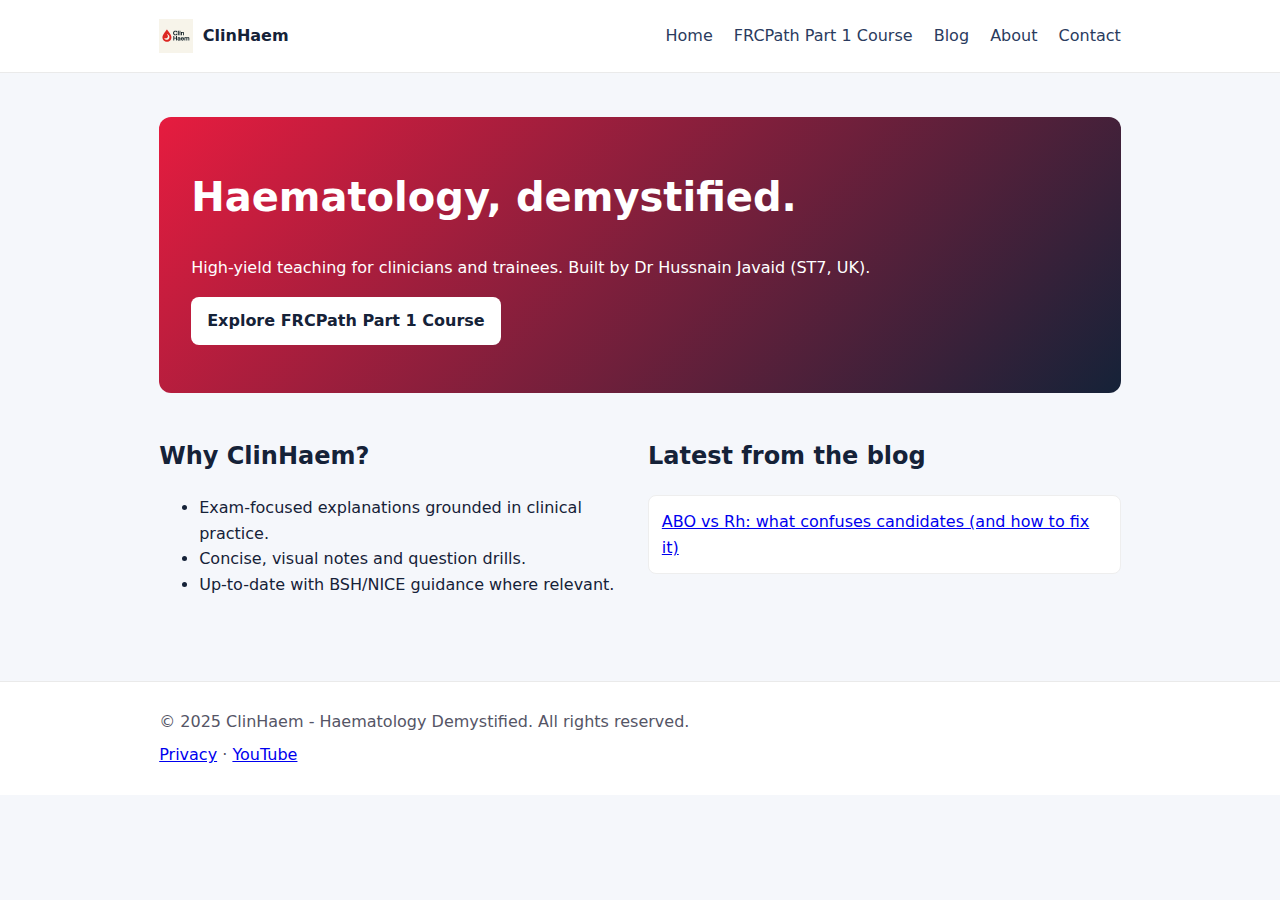
<file: index.html>
<!doctype html>
<html lang="en">
<head>
  <meta charset="utf-8">
  <meta http-equiv="x-ua-compatible" content="ie=edge">
  <meta name="viewport" content="width=device-width, initial-scale=1">
  <title>Clinical Haematology made clear | ClinHaem</title>
  <meta name="description" content="ClinHaem offers practical, exam-focused haematology teaching. Enrol in our FRCPath Part 1 course and explore concise blogs, tutorials and resources.">
  <link rel="canonical" href="https://www.clinhaem.com/">
  <meta property="og:title" content="Clinical Haematology made clear | ClinHaem">
  <meta property="og:description" content="ClinHaem offers practical, exam-focused haematology teaching. Enrol in our FRCPath Part 1 course and explore concise blogs, tutorials and resources.">
  <meta property="og:type" content="website">
  <meta property="og:url" content="https://www.clinhaem.com/">
  <meta property="og:image" content="https://www.clinhaem.com/assets/img/og-default.png">
  <meta name="twitter:card" content="summary_large_image">
  <meta name="twitter:title" content="Clinical Haematology made clear | ClinHaem">
  <meta name="twitter:description" content="ClinHaem offers practical, exam-focused haematology teaching. Enrol in our FRCPath Part 1 course and explore concise blogs, tutorials and resources.">
  <link rel="icon" href="assets/img/favicon.svg" type="image/svg+xml">
  <link rel="stylesheet" href="assets/css/style.css">
  <meta name="google-site-verification" content="PASTE_YOUR_SEARCH_CONSOLE_TOKEN_HERE">
  <script type="application/ld+json">{"@context": "https://schema.org", "@type": "Organization", "name": "ClinHaem - Haematology Demystified", "url": "https://www.clinhaem.com/", "logo": "https://www.clinhaem.com/assets/img/clinhaem-logo.png", "sameAs": ["https://www.youtube.com/@ClinHaem"]}</script>
  <script type="application/ld+json">{"@context": "https://schema.org", "@type": "WebSite", "name": "ClinHaem", "url": "https://www.clinhaem.com/", "potentialAction": {"@type": "SearchAction", "target": "https://www.clinhaem.com/search?q={search_term_string}", "query-input": "required name=search_term_string"}}</script>
</head>
<body>
<header class="site-header">
  <div class="container header-inner">
    <a class="brand" href="index.html" aria-label="ClinHaem Home">
      <img src="assets/img/clinhaem-logo.svg" alt="ClinHaem logo">
      <span>ClinHaem</span>
    </a>
    <nav class="nav">
      <a href="index.html">Home</a>
      <a href="frcpath-part-1.html">FRCPath Part 1 Course</a>
      <a href="blog/index.html">Blog</a>
      <a href="about.html">About</a>
      <a href="contact.html">Contact</a>
    </nav>
  </div>
</header>
<main class="container">

<section class="hero">
  <h1>Haematology, demystified.</h1>
  <p>High-yield teaching for clinicians and trainees. Built by Dr Hussnain Javaid (ST7, UK).</p>
  <a class="btn" href="frcpath-part-1.html">Explore FRCPath Part 1 Course</a>
</section>

<section class="highlights">
  <article>
    <h2>Why ClinHaem?</h2>
    <ul>
      <li>Exam-focused explanations grounded in clinical practice.</li>
      <li>Concise, visual notes and question drills.</li>
      <li>Up-to-date with BSH/NICE guidance where relevant.</li>
    </ul>
  </article>
  <article>
    <h2>Latest from the blog</h2>
    <ul class="bloglist">
      <li><a href="blog/sample-post.html">ABO vs Rh: what confuses candidates (and how to fix it)</a></li>
    </ul>
  </article>
</section>

</main>
<footer class="site-footer">
  <div class="container">
    <p>© 2025 ClinHaem - Haematology Demystified. All rights reserved.</p>
    <p><a href="privacy.html">Privacy</a> · <a href="https://www.youtube.com/@ClinHaem" target="_blank" rel="noopener">YouTube</a></p>
  </div>
</footer>
<script src="assets/js/main.js"></script>
</body>
</html>
</file>
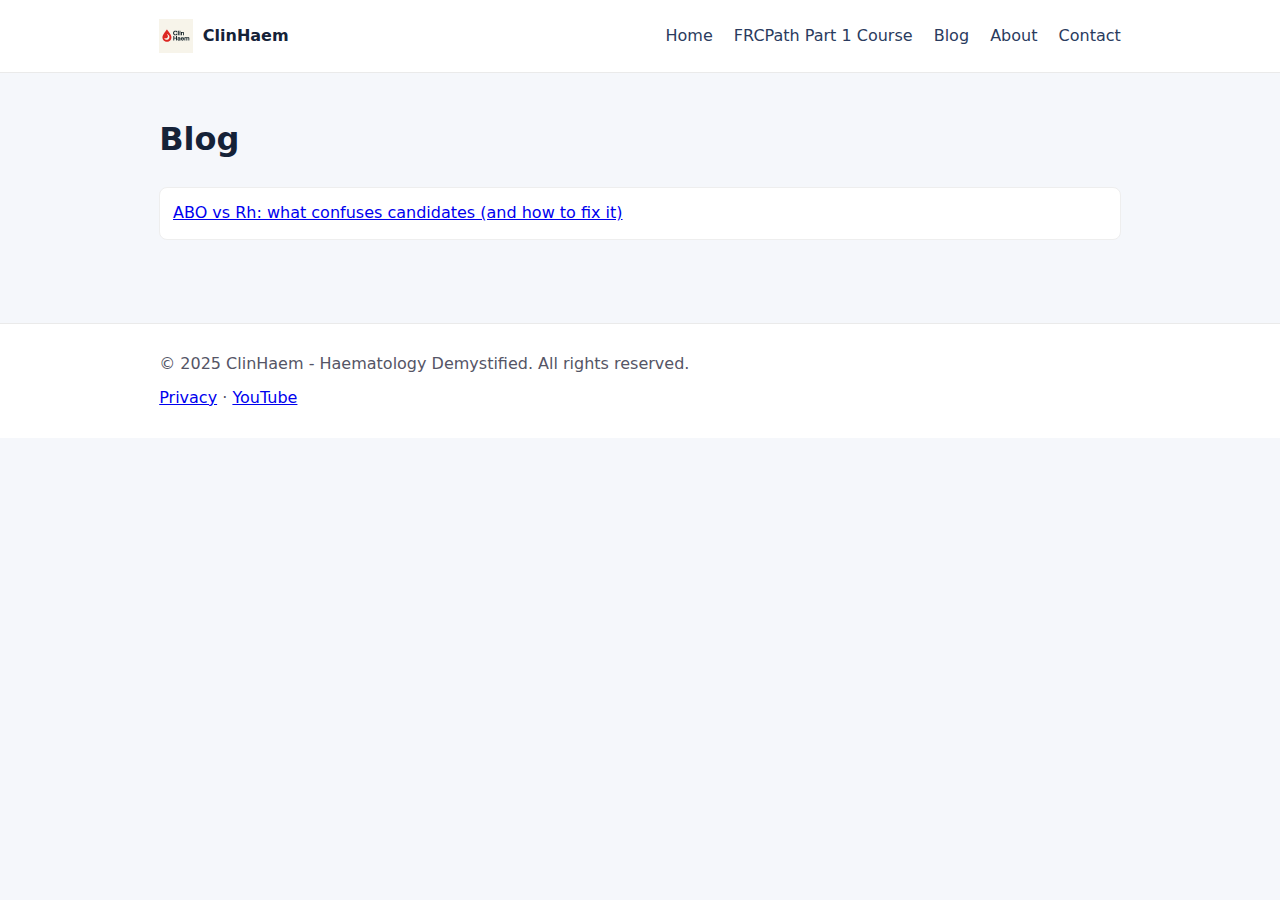
<file: blog/index.html>
<!doctype html>
<html lang="en">
<head>
  <meta charset="utf-8">
  <meta http-equiv="x-ua-compatible" content="ie=edge">
  <meta name="viewport" content="width=device-width, initial-scale=1">
  <title>ClinHaem Blog | FRCPath Part 1 Tips & Haematology Explaineds</title>
  <meta name="description" content="Concise haematology explainers and exam tips for FRCPath Part 1 candidates.">
  <link rel="canonical" href="https://clinhaem.com/blog/">
  <meta property="og:title" content="ClinHaem Blog | FRCPath Part 1 Tips & Haematology Explaineds">
  <meta property="og:description" content="Concise haematology explainers and exam tips for FRCPath Part 1.">
  <meta property="og:type" content="website">
  <meta property="og:url" content="https://clinhaem.com/blog/">
  <meta property="og:image" content="https://clinhaem.com/assets/img/og-default.png">
  <meta name="twitter:card" content="summary_large_image">
  <meta name="twitter:title" content="ClinHaem Blog | FRCPath Part 1 Tips & Haematology Explaineds">
  <meta name="twitter:description" content="Concise haematology explainers and exam tips for FRCPath Part 1.">
  <link rel="stylesheet" href="../assets/css/style.css">
</head>
<body>
<header class="site-header">
  <div class="container header-inner">
    <a class="brand" href="../index.html" aria-label="ClinHaem Home">
      <img src="../assets/img/clinhaem-logo.svg" alt="ClinHaem logo">
      <span>ClinHaem</span>
    </a>
    <nav class="nav">
      <a href="../index.html">Home</a>
      <a href="../frcpath-part-1.html">FRCPath Part 1 Course</a>
      <a href="../blog/index.html">Blog</a>
      <a href="../about.html">About</a>
      <a href="../contact.html">Contact</a>
    </nav>
  </div>
</header>
<main class="container">

<h1>Blog</h1>
<ul class="bloglist">
  <li><a href="sample-post.html">ABO vs Rh: what confuses candidates (and how to fix it)</a></li>
</ul>

</main>
<footer class="site-footer">
  <div class="container">
    <p>© 2025 ClinHaem - Haematology Demystified. All rights reserved.</p>
    <p><a href="../privacy.html">Privacy</a> · <a href="https://www.youtube.com/@ClinHaem" target="_blank" rel="noopener">YouTube</a></p>
  </div>
</footer>
<script src="../assets/js/main.js"></script>
</body>
</html>
</file>
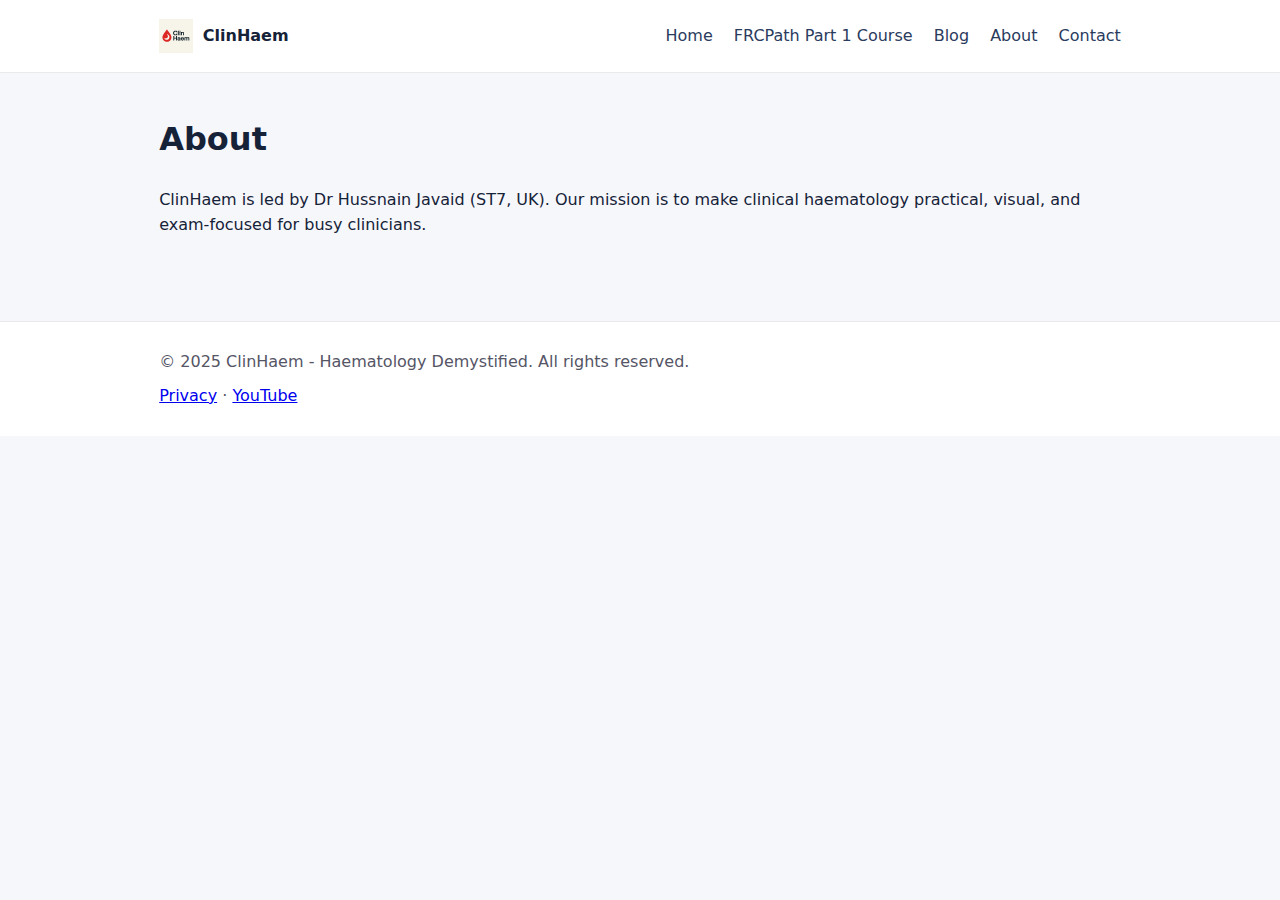
<file: about.html>
<!doctype html>
<html lang="en">
<head>
  <meta charset="utf-8">
  <meta http-equiv="x-ua-compatible" content="ie=edge">
  <meta name="viewport" content="width=device-width, initial-scale=1">
  <title>About ClinHaem | Haematology Teaching & Exam Prep</title>
  <meta name="description" content="ClinHaem is an education initiative by Dr Hussnain Javaid to make clinical haematology clear, practical, and exam-focused.">
  <link rel="canonical" href="https://clinhaem.com/about.html">
  <meta property="og:title" content="About ClinHaem | Haematology Teaching & Exam Prep">
  <meta property="og:description" content="Making clinical haematology clear, practical, and exam-focused.">
  <meta property="og:type" content="website">
  <meta property="og:url" content="https://clinhaem.com/about.html">
  <meta property="og:image" content="https://clinhaem.com/assets/img/og-default.png">
  <meta name="twitter:card" content="summary_large_image">
  <meta name="twitter:title" content="About ClinHaem | Haematology Teaching & Exam Prep">
  <meta name="twitter:description" content="Making clinical haematology clear, practical, and exam-focused.">
  <link rel="stylesheet" href="assets/css/style.css">
</head>
<body>
<header class="site-header">
  <div class="container header-inner">
    <a class="brand" href="index.html" aria-label="ClinHaem Home">
      <img src="assets/img/clinhaem-logo.svg" alt="ClinHaem logo">
      <span>ClinHaem</span>
    </a>
    <nav class="nav">
      <a href="index.html">Home</a>
      <a href="frcpath-part-1.html">FRCPath Part 1 Course</a>
      <a href="blog/index.html">Blog</a>
      <a href="about.html">About</a>
      <a href="contact.html">Contact</a>
    </nav>
  </div>
</header>
<main class="container">

<h1>About</h1>
<p>ClinHaem is led by Dr Hussnain Javaid (ST7, UK). Our mission is to make clinical haematology practical, visual, and exam-focused for busy clinicians.</p>

</main>
<footer class="site-footer">
  <div class="container">
    <p>© 2025 ClinHaem - Haematology Demystified. All rights reserved.</p>
    <p><a href="privacy.html">Privacy</a> · <a href="https://www.youtube.com/@ClinHaem" target="_blank" rel="noopener">YouTube</a></p>
  </div>
</footer>
<script src="assets/js/main.js"></script>
</body>
</html>
</file>
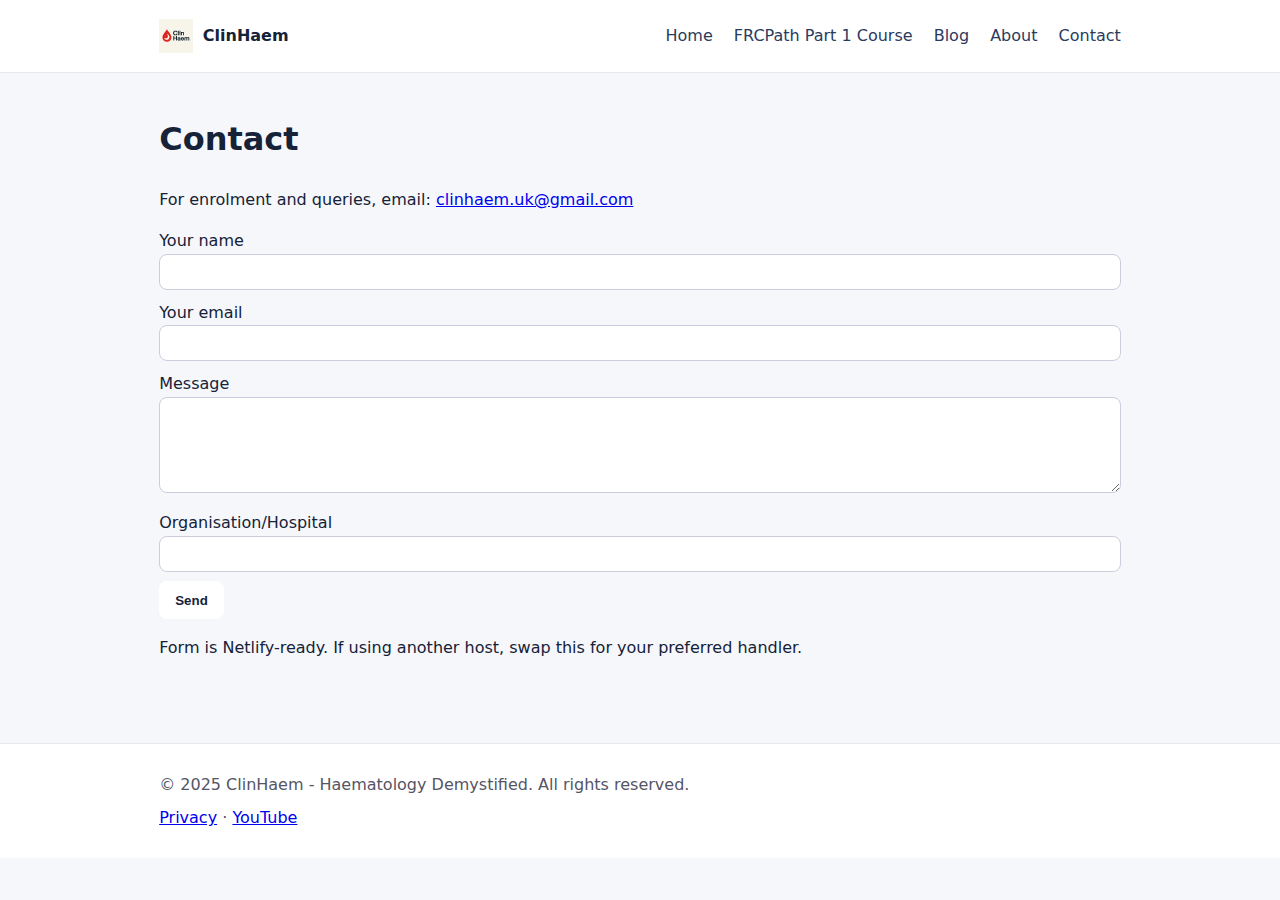
<file: contact.html>
<!doctype html>
<html lang="en">
<head>
  <meta charset="utf-8">
  <meta http-equiv="x-ua-compatible" content="ie=edge">
  <meta name="viewport" content="width=device-width, initial-scale=1">
  <title>Contact | ClinHaem</title>
  <meta name="description" content="Contact ClinHaem for course enrolment, speaking, or collaboration queries.">
  <link rel="canonical" href="https://www.clinhaem.com/contact.html">
  <meta property="og:title" content="Contact | ClinHaem">
  <meta property="og:description" content="Contact ClinHaem for course enrolment, speaking, or collaboration queries.">
  <meta property="og:type" content="website">
  <meta property="og:url" content="https://www.clinhaem.com/contact.html">
  <meta property="og:image" content="https://www.clinhaem.com/contact.htmlassets/img/og-default.png">
  <meta name="twitter:card" content="summary_large_image">
  <meta name="twitter:title" content="Contact | ClinHaem">
  <meta name="twitter:description" content="Contact ClinHaem for course enrolment, speaking, or collaboration queries.">
  <link rel="icon" href="assets/img/favicon.svg" type="image/svg+xml">
  <link rel="stylesheet" href="assets/css/style.css">
  <meta name="google-site-verification" content="PASTE_YOUR_SEARCH_CONSOLE_TOKEN_HERE">
  <script type="application/ld+json">{"@context": "https://schema.org", "@type": "Organization", "name": "ClinHaem - Haematology Demystified", "url": "https://www.clinhaem.com/", "logo": "https://www.clinhaem.com/assets/img/clinhaem-logo.svg", "sameAs": ["https://www.youtube.com/@ClinHaem"]}</script>
  <script type="application/ld+json">{"@context": "https://schema.org", "@type": "WebSite", "name": "ClinHaem", "url": "https://www.clinhaem.com/", "potentialAction": {"@type": "SearchAction", "target": "https://www.clinhaem.com/search?q={search_term_string}", "query-input": "required name=search_term_string"}}</script>
</head>
<body>
<header class="site-header">
  <div class="container header-inner">
    <a class="brand" href="index.html" aria-label="ClinHaem Home">
      <img src="assets/img/clinhaem-logo.svg" alt="ClinHaem logo">
      <span>ClinHaem</span>
    </a>
    <nav class="nav">
      <a href="index.html">Home</a>
      <a href="frcpath-part-1.html">FRCPath Part 1 Course</a>
      <a href="blog/index.html">Blog</a>
      <a href="about.html">About</a>
      <a href="contact.html">Contact</a>
    </nav>
  </div>
</header>
<main class="container">

<h1>Contact</h1>
<p>For enrolment and queries, email: <a href="mailto:clinhaem.uk@gmail.com">clinhaem.uk@gmail.com</a></p>
<form name="contact" method="POST" data-netlify="true">
  <input type="hidden" name="form-name" value="contact">
  <label>Your name <input type="text" name="name" required></label>
  <label>Your email <input type="email" name="email" required></label>
  <label>Message <textarea name="message" rows="5" required></textarea></label>
  <label>Organisation/Hospital <input type="text" name="organisation"></label>
  <button class="btn" type="submit">Send</button>
  <p class="form-note">Form is Netlify-ready. If using another host, swap this for your preferred handler.</p>
</form>

</main>
<footer class="site-footer">
  <div class="container">
    <p>© 2025 ClinHaem - Haematology Demystified. All rights reserved.</p>
    <p><a href="privacy.html">Privacy</a> · <a href="https://www.youtube.com/@ClinHaem" target="_blank" rel="noopener">YouTube</a></p>
  </div>
</footer>
<script src="assets/js/main.js"></script>
</body>
</html>
</file>
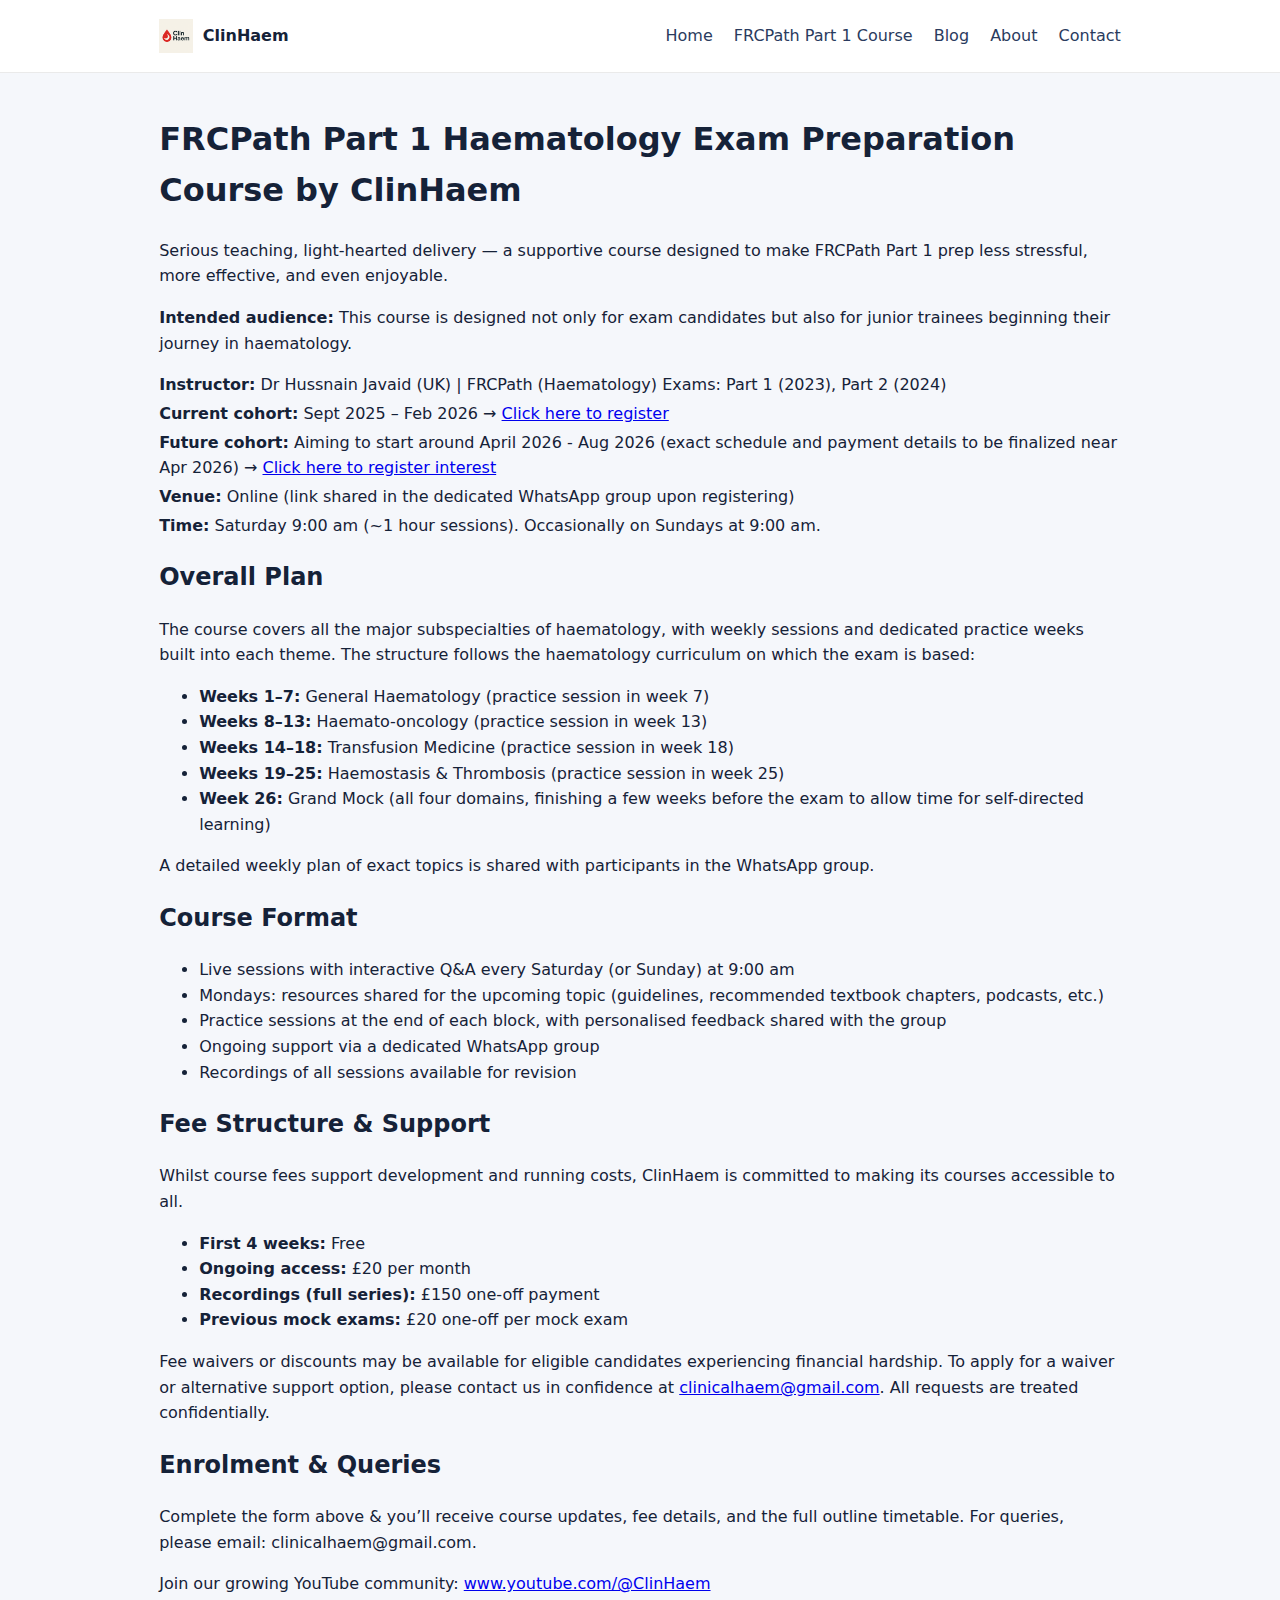
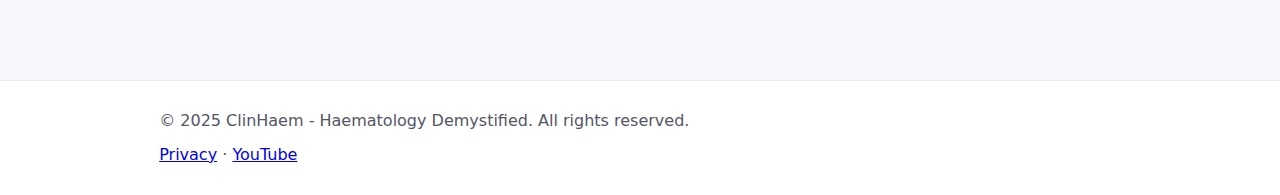
<file: frcpath-part-1.html>
<!doctype html>
<html lang="en">
<head>
  <meta charset="utf-8">
  <meta http-equiv="x-ua-compatible" content="ie=edge">
  <meta name="viewport" content="width=device-width, initial-scale=1">
  <title>FRCPath Part 1 Haematology Exam Preparation Course | ClinHaem</title>
  <meta name="description" content="Structured online preparation for the FRCPath Part 1 Haematology exam. Live teaching, Q&A, practice sessions, feedback, recordings, and ongoing trainee support with ClinHaem.">
  <link rel="canonical" href="https://clinhaem.com/frcpath-part-1.html">
  <meta property="og:title" content="FRCPath Part 1 Haematology Exam Preparation Course | ClinHaem">
  <meta property="og:description" content="Structured online preparation for the FRCPath Part 1 Haematology exam. Live teaching, Q&A, practice sessions, feedback, recordings, and ongoing trainee support.">
  <meta property="og:type" content="website">
  <meta property="og:url" content="https://clinhaem.com/frcpath-part-1.html">
  <meta property="og:image" content="https://clinhaem.com/assets/img/og-default.png">
  <meta name="twitter:card" content="summary_large_image">
  <meta name="twitter:title" content="FRCPath Part 1 Haematology Exam Preparation Course | ClinHaem">
  <meta name="twitter:description" content="Structured online preparation for the FRCPath Part 1 Haematology exam with ClinHaem.">
  <link rel="stylesheet" href="assets/css/style.css">
</head>
<body>
<header class="site-header">
  <div class="container header-inner">
    <a class="brand" href="index.html">
      <img src="assets/img/clinhaem-logo.png" alt="ClinHaem logo">
      <span>ClinHaem</span>
    </a>
    <nav class="nav">
      <a href="index.html">Home</a>
      <a href="frcpath-part-1.html">FRCPath Part 1 Course</a>
      <a href="blog/index.html">Blog</a>
      <a href="about.html">About</a>
      <a href="contact.html">Contact</a>
    </nav>
  </div>
</header>

<main class="container">

  <h1>FRCPath Part 1 Haematology Exam Preparation Course by ClinHaem</h1>

  <p class="lede">
    Serious teaching, light-hearted delivery — a supportive course designed to make FRCPath Part 1 prep less stressful, more effective, and even enjoyable.
  </p>

  <p><strong>Intended audience:</strong> This course is designed not only for exam candidates but also for junior trainees beginning their journey in haematology.</p>

  <div class="course-meta">
    <p><strong>Instructor:</strong> Dr Hussnain Javaid (UK) | FRCPath (Haematology) Exams: Part 1 (2023), Part 2 (2024)</p>
    <p><strong>Current cohort:</strong> Sept 2025 – Feb 2026 → <a href="https://tinyurl.com/ClinHaemPart1">Click here to register</a></p>
    <p><strong>Future cohort:</strong> Aiming to start around April 2026 - Aug 2026 (exact schedule and payment details to be finalized near Apr 2026) → <a href="https://forms.gle/ceNRApVEq21GocoU7">Click here to register interest</a></p>
    <p><strong>Venue:</strong> Online (link shared in the dedicated WhatsApp group upon registering)</p>
    <p><strong>Time:</strong> Saturday 9:00 am (~1 hour sessions). Occasionally on Sundays at 9:00 am.</p>
  </div>

  <h2>Overall Plan</h2>
  <p>The course covers all the major subspecialties of haematology, with weekly sessions and dedicated practice weeks built into each theme. The structure follows the haematology curriculum on which the exam is based:</p>

  <ul>
    <li><strong>Weeks 1–7:</strong> General Haematology (practice session in week 7)</li>
    <li><strong>Weeks 8–13:</strong> Haemato-oncology (practice session in week 13)</li>
    <li><strong>Weeks 14–18:</strong> Transfusion Medicine (practice session in week 18)</li>
    <li><strong>Weeks 19–25:</strong> Haemostasis & Thrombosis (practice session in week 25)</li>
    <li><strong>Week 26:</strong> Grand Mock (all four domains, finishing a few weeks before the exam to allow time for self-directed learning)</li>
  </ul>

  <p>A detailed weekly plan of exact topics is shared with participants in the WhatsApp group.</p>

  <h2>Course Format</h2>
  <ul>
    <li>Live sessions with interactive Q&amp;A every Saturday (or Sunday) at 9:00 am</li>
    <li>Mondays: resources shared for the upcoming topic (guidelines, recommended textbook chapters, podcasts, etc.)</li>
    <li>Practice sessions at the end of each block, with personalised feedback shared with the group</li>
    <li>Ongoing support via a dedicated WhatsApp group</li>
    <li>Recordings of all sessions available for revision</li>
  </ul>

  <h2>Fee Structure &amp; Support</h2>
  <p>Whilst course fees support development and running costs, ClinHaem is committed to making its courses accessible to all.</p>
  <ul>
    <li><strong>First 4 weeks:</strong> Free</li>
    <li><strong>Ongoing access:</strong> £20 per month</li>
    <li><strong>Recordings (full series):</strong> £150 one-off payment</li>
    <li><strong>Previous mock exams:</strong> £20 one-off per mock exam</li>
  </ul>

  <p>
    Fee waivers or discounts may be available for eligible candidates experiencing financial hardship.  
    To apply for a waiver or alternative support option, please contact us in confidence at  
    <a href="mailto:clinicalhaem@gmail.com">clinicalhaem@gmail.com</a>.  
    All requests are treated confidentially.
  </p>

  <h2>Enrolment &amp; Queries</h2>
  <p>
    Complete the form above & you’ll receive course updates, fee details, and the full outline timetable. For queries, please email: clinicalhaem@gmail.com. 
  </p>

  <p>Join our growing YouTube community: <a href="https://www.youtube.com/@ClinHaem" target="_blank">www.youtube.com/@ClinHaem</a></p>

</main>

<footer class="site-footer">
  <div class="container">
    <p>© 2025 ClinHaem - Haematology Demystified. All rights reserved.</p>
    <p><a href="privacy.html">Privacy</a> · <a href="https://www.youtube.com/@ClinHaem" target="_blank">YouTube</a></p>
  </div>
</footer>

<script src="assets/js/main.js"></script>
</body>
</html>
</file>
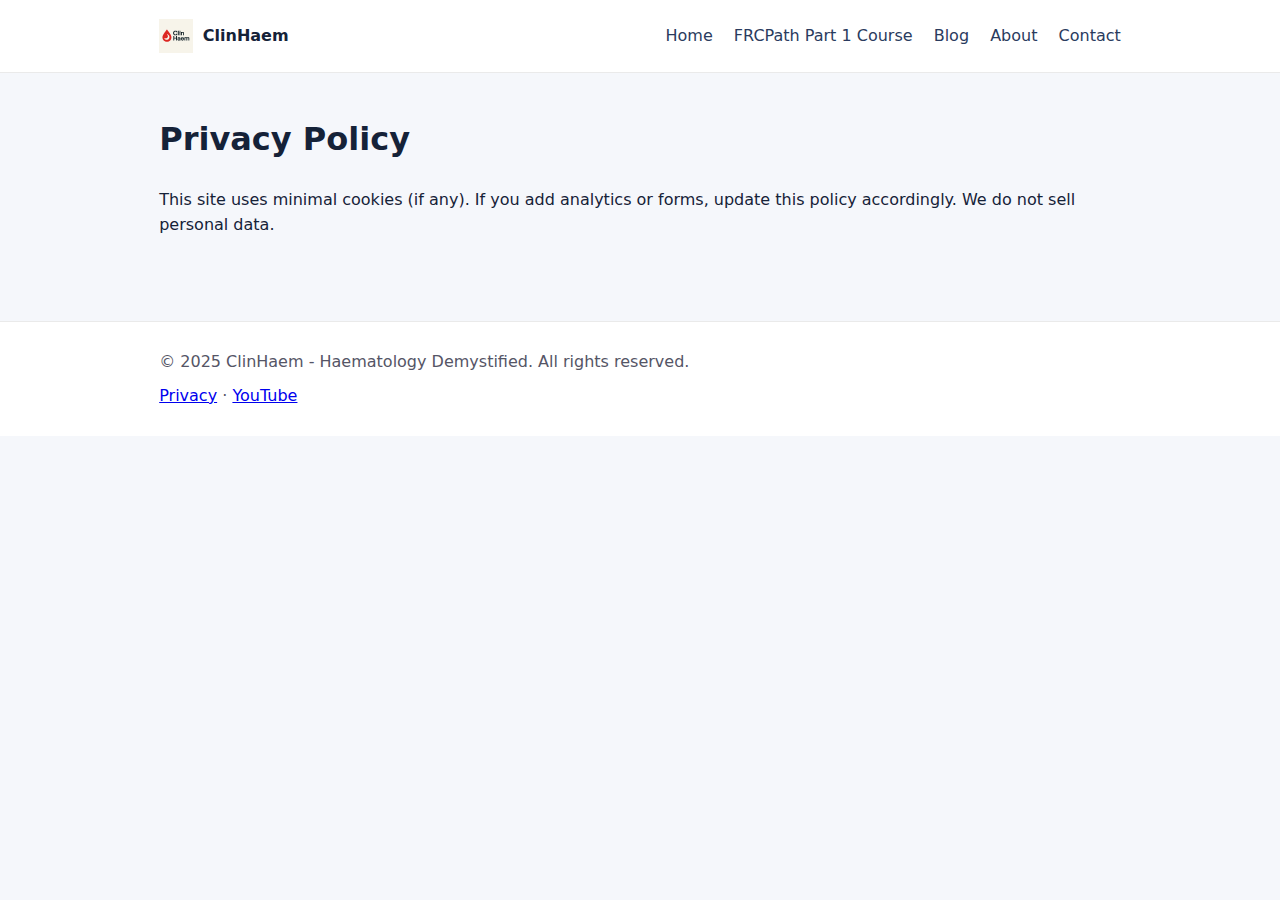
<file: privacy.html>
<!doctype html>
<html lang="en">
<head>
  <meta charset="utf-8">
  <meta http-equiv="x-ua-compatible" content="ie=edge">
  <meta name="viewport" content="width=device-width, initial-scale=1">
  <title>Privacy | ClinHaem</title>
  <meta name="description" content="Privacy policy for ClinHaem website visitors and course participants.">
  <link rel="canonical" href="https://www.clinhaem.com/privacy.html">
  <meta property="og:title" content="Privacy | ClinHaem">
  <meta property="og:description" content="Privacy policy for ClinHaem website visitors and course participants.">
  <meta property="og:type" content="website">
  <meta property="og:url" content="https://www.clinhaem.com/privacy.html">
  <meta property="og:image" content="https://www.clinhaem.com/privacy.htmlassets/img/og-default.png">
  <meta name="twitter:card" content="summary_large_image">
  <meta name="twitter:title" content="Privacy | ClinHaem">
  <meta name="twitter:description" content="Privacy policy for ClinHaem website visitors and course participants.">
  <link rel="icon" href="assets/img/favicon.svg" type="image/svg+xml">
  <link rel="stylesheet" href="assets/css/style.css">
  <meta name="google-site-verification" content="PASTE_YOUR_SEARCH_CONSOLE_TOKEN_HERE">
  <script type="application/ld+json">{"@context": "https://schema.org", "@type": "Organization", "name": "ClinHaem - Haematology Demystified", "url": "https://www.clinhaem.com/", "logo": "https://www.clinhaem.com/assets/img/clinhaem-logo.svg", "sameAs": ["https://www.youtube.com/@ClinHaem"]}</script>
  <script type="application/ld+json">{"@context": "https://schema.org", "@type": "WebSite", "name": "ClinHaem", "url": "https://www.clinhaem.com/", "potentialAction": {"@type": "SearchAction", "target": "https://www.clinhaem.com/search?q={search_term_string}", "query-input": "required name=search_term_string"}}</script>
</head>
<body>
<header class="site-header">
  <div class="container header-inner">
    <a class="brand" href="index.html" aria-label="ClinHaem Home">
      <img src="assets/img/clinhaem-logo.svg" alt="ClinHaem logo">
      <span>ClinHaem</span>
    </a>
    <nav class="nav">
      <a href="index.html">Home</a>
      <a href="frcpath-part-1.html">FRCPath Part 1 Course</a>
      <a href="blog/index.html">Blog</a>
      <a href="about.html">About</a>
      <a href="contact.html">Contact</a>
    </nav>
  </div>
</header>
<main class="container">

<h1>Privacy Policy</h1>
<p>This site uses minimal cookies (if any). If you add analytics or forms, update this policy accordingly. We do not sell personal data.</p>

</main>
<footer class="site-footer">
  <div class="container">
    <p>© 2025 ClinHaem - Haematology Demystified. All rights reserved.</p>
    <p><a href="privacy.html">Privacy</a> · <a href="https://www.youtube.com/@ClinHaem" target="_blank" rel="noopener">YouTube</a></p>
  </div>
</footer>
<script src="assets/js/main.js"></script>
</body>
</html>
</file>
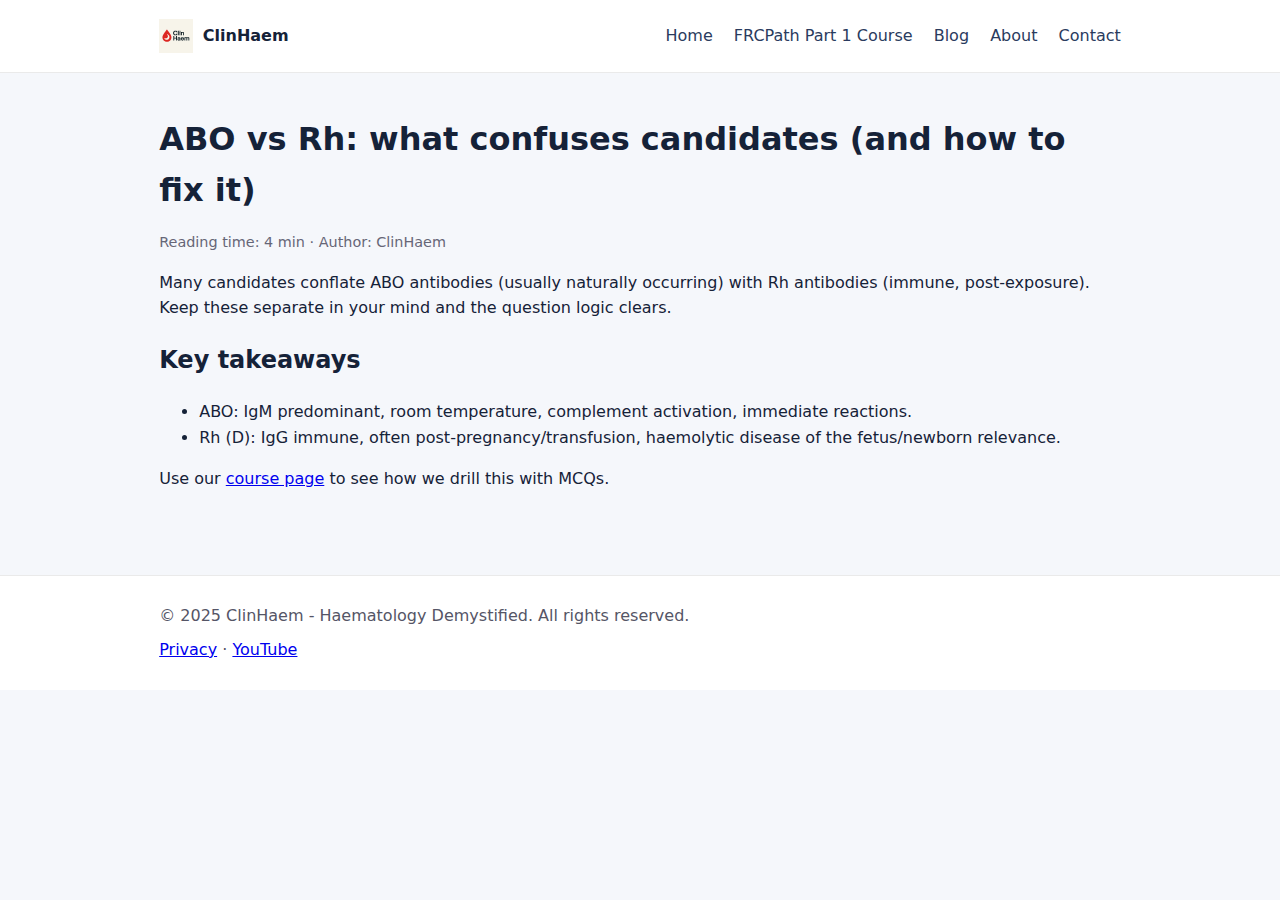
<file: blog/sample-post.html>
<!doctype html>
<html lang="en">
<head>
  <meta charset="utf-8">
  <meta http-equiv="x-ua-compatible" content="ie=edge">
  <meta name="viewport" content="width=device-width, initial-scale=1">
  <title>ABO vs Rh: common pitfalls (FRCPath Part 1) | ClinHaem</title>
  <meta name="description" content="Quick refresher on ABO and Rh systems with common pitfalls for FRCPath Part 1 Haematology.">
  <link rel="canonical" href="https://clinhaem.com/blog/sample-post.html">
  <meta property="og:title" content="ABO vs Rh: common pitfalls (FRCPath Part 1) | ClinHaem">
  <meta property="og:description" content="Quick refresher on ABO and Rh systems with common pitfalls for FRCPath Part 1 Haematology.">
  <meta property="og:type" content="article">
  <meta property="og:url" content="https://clinhaem.com/blog/sample-post.html">
  <meta property="og:image" content="https://clinhaem.com/assets/img/og-default.png">
  <meta name="twitter:card" content="summary_large_image">
  <meta name="twitter:title" content="ABO vs Rh: common pitfalls (FRCPath Part 1) | ClinHaem">
  <meta name="twitter:description" content="Quick refresher on ABO and Rh systems with common pitfalls for FRCPath Part 1 Haematology.">
  <link rel="stylesheet" href="../assets/css/style.css">
</head>
<body>
<header class="site-header">
  <div class="container header-inner">
    <a class="brand" href="../index.html" aria-label="ClinHaem Home">
      <img src="../assets/img/clinhaem-logo.svg" alt="ClinHaem logo">
      <span>ClinHaem</span>
    </a>
    <nav class="nav">
      <a href="../index.html">Home</a>
      <a href="../frcpath-part-1.html">FRCPath Part 1 Course</a>
      <a href="../blog/index.html">Blog</a>
      <a href="../about.html">About</a>
      <a href="../contact.html">Contact</a>
    </nav>
  </div>
</header>
<main class="container">

<article class="post">
  <h1>ABO vs Rh: what confuses candidates (and how to fix it)</h1>
  <p class="post-meta">Reading time: 4 min · Author: ClinHaem</p>
  <p>Many candidates conflate ABO antibodies (usually naturally occurring) with Rh antibodies (immune, post-exposure). Keep these separate in your mind and the question logic clears.</p>
  <h2>Key takeaways</h2>
  <ul>
    <li>ABO: IgM predominant, room temperature, complement activation, immediate reactions.</li>
    <li>Rh (D): IgG immune, often post-pregnancy/transfusion, haemolytic disease of the fetus/newborn relevance.</li>
  </ul>
  <p>Use our <a href="../frcpath-part-1.html">course page</a> to see how we drill this with MCQs.</p>
</article>

</main>
<footer class="site-footer">
  <div class="container">
    <p>© 2025 ClinHaem - Haematology Demystified. All rights reserved.</p>
    <p><a href="../privacy.html">Privacy</a> · <a href="https://www.youtube.com/@ClinHaem" target="_blank" rel="noopener">YouTube</a></p>
  </div>
</footer>
<script src="../assets/js/main.js"></script>
</body>
</html>
</file>
<file: assets/css/style.css>
:root {
  --c-primary: #E61C3F;
  --c-dark: #152238;
  --c-mid: #2A3B5E;
  --c-light: #F5F7FB;
  --c-accent: #10B981;
}
* { box-sizing: border-box; }
html, body { margin: 0; padding: 0; }
body { font-family: system-ui, -apple-system, Segoe UI, Roboto, Arial, sans-serif; color: var(--c-dark); background: var(--c-light); line-height: 1.6; }
.container { max-width: 1000px; margin: 0 auto; padding: 1.2rem; }
.site-header { background: #fff; border-bottom: 1px solid #eaeaea; position: sticky; top: 0; z-index: 10; }
.header-inner { display: flex; align-items: center; justify-content: space-between; gap: 1rem; }
.brand { display: flex; align-items: center; gap: .6rem; text-decoration: none; color: var(--c-dark); font-weight: 700; }
.brand img { width: 34px; height: 34px; }
.nav a { margin-left: 1rem; text-decoration: none; color: var(--c-mid); }
.nav a:hover { color: var(--c-primary); }
.hero { background: linear-gradient(135deg, var(--c-primary), var(--c-dark)); color:#fff; padding: 3rem 2rem; border-radius: 12px; margin: 1.5rem 0; }
.hero h1 { margin-top: 0; font-size: clamp(1.8rem, 4vw, 2.5rem); }
.btn { display: inline-block; background: #fff; color: var(--c-dark); padding: .7rem 1rem; border-radius: 8px; text-decoration: none; font-weight: 700; }
.btn:hover { background: var(--c-accent); color: #fff; }
.highlights { display: grid; grid-template-columns: repeat(auto-fit, minmax(260px, 1fr)); gap: 1rem; }
article.course .lede { font-size: 1.1rem; color: var(--c-mid); }
.course-meta p { margin: .2rem 0; }
.faq details { background:#fff; border:1px solid #eee; padding: .6rem .8rem; border-radius: 8px; margin:.6rem 0; }
.site-footer { margin-top: 3rem; border-top: 1px solid #eaeaea; background: #fff; }
.site-footer p { margin:.5rem 0; color:#556; }
.post h1 { margin-bottom: .2rem; }
.post .post-meta { color: #667; font-size: .9rem; margin-bottom: 1rem; }
form label { display:block; margin:.6rem 0; }
input, textarea { width:100%; padding:.6rem; border:1px solid #ccd; border-radius: 8px; }
button.btn { border: none; cursor: pointer; }
.bloglist { list-style: none; padding: 0; }
.bloglist li { background:#fff; border:1px solid #eee; border-radius: 8px; padding:.8rem; margin:.6rem 0; }
@media (max-width: 640px) {
  .nav a { margin-left: .6rem; }
}
</file>
